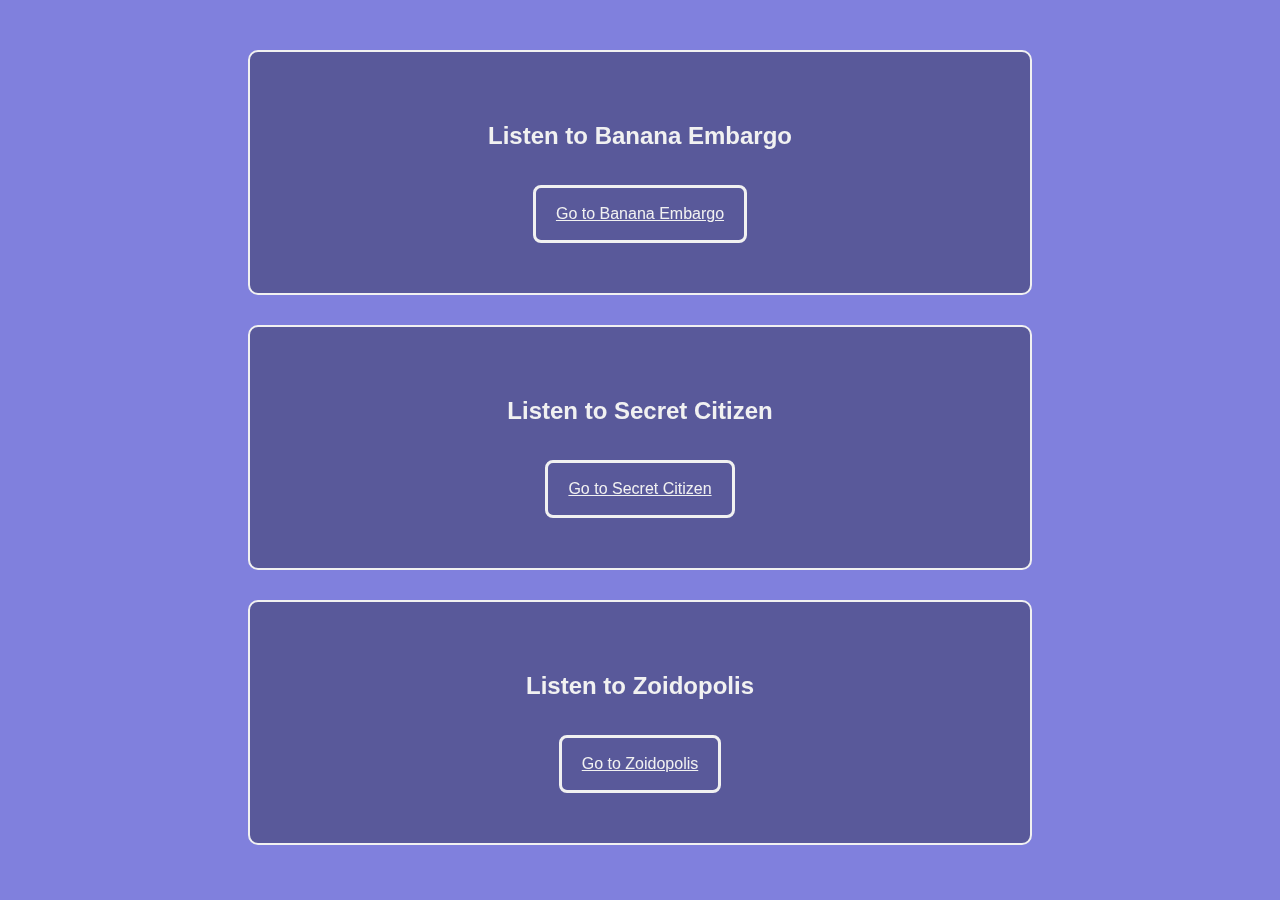
<file: index.html>
<!DOCTYPE html>
<html lang="en">
<head>
  <meta charset="UTF-8" />
  <meta name="viewport" content="width=device-width, initial-scale=1.0" />
  <title>Index Page</title>
  <link rel="stylesheet" href="index-page.css" />
</head>

<body>
  <div id="background-overlay"></div>

  <section id="banana-section">
    <h2>Listen to Banana Embargo</h2>
    <a href="BananaEmbargo/banana-page.html">Go to Banana Embargo</a>
  </section>

  <section id="secret-section">
    <h2>Listen to Secret Citizen</h2>
    <a href="SecretCitizen/secret-page.html">Go to Secret Citizen</a>
  </section>

  <section id="zoid-section">
    <h2>Listen to Zoidopolis</h2>
    <a href="Producer/producer-page.html">Go to Zoidopolis</a>
  </section>

  <script src="index.js"></script>
</body>
</html>
</file>
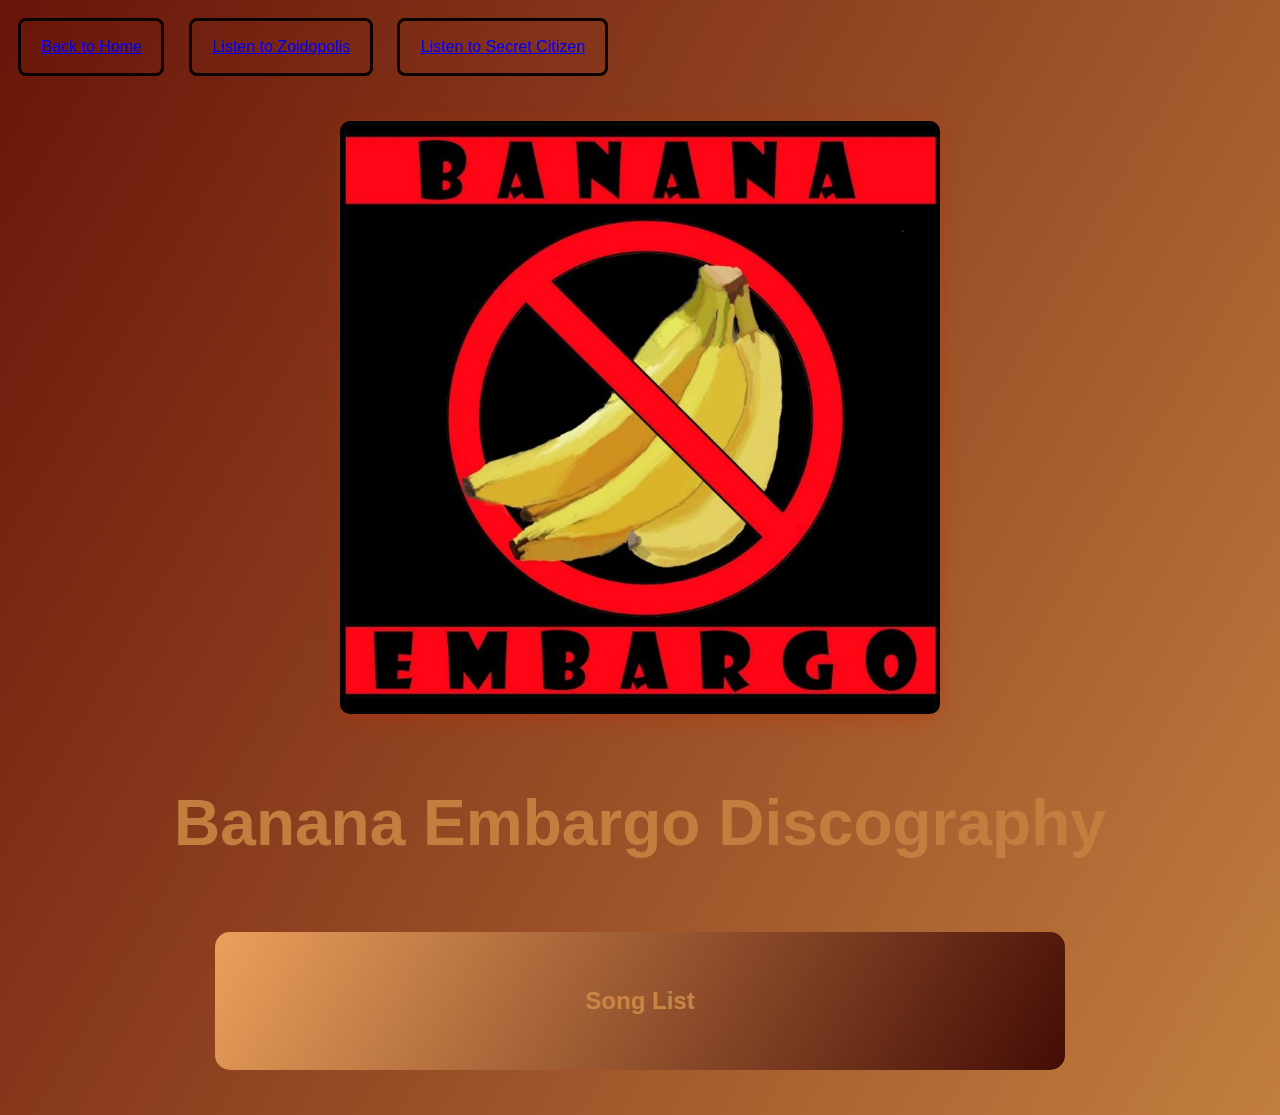
<file: BananaEmbargo/banana-page.html>
<!DOCTYPE html>
<html lang="en">
<head>
    <meta charset="UTF-8">
    <meta name="viewport" content="width=device-width, initial-scale=1.0">
    <title>Banana Embargo</title>
    <link rel="stylesheet" href="banana-page.css">
</head>

<body>
    <a id="index-link" href="../index.html">Back to Home</a>
    <a id="producer-link" href="../Producer/producer-page.html">Listen to Zoidopolis</a>
    <a id="secret-link" href="../SecretCitizen/secret-page.html">Listen to Secret Citizen</a>

    <img src="../ImageFiles/Ban/banana_logo.jpg" alt="Banana Embargo Cover" id="banana-cover">

    <h1>Banana Embargo Discography</h1>

    <section>
        <h2>Song List</h2>
        <ul id="banana-songs"></ul>
    </section>

    <script src="banana-page.js" defer></script>
</body>
</html>
</file>
<file: index-page.css>
body {
  font-family: Helvetica, sans-serif;
  margin: 0;
  padding: 20px;
  line-height: 2;
  color: #f1f1f1;
  position: relative;
  overflow-x: hidden;
}

#background-overlay {
  position: fixed;
  top: 0;
  left: 0;
  width: 100%;
  height: 100%;
  z-index: -1;
  background: #8080dd; 
  transition: opacity 2s ease, background 1.5s ease;
  opacity: 1;
}

section {
  padding: 40px;
  margin: 30px auto;
  border-radius: 10px;
  width: 90%;
  max-width: 700px;
  text-align: center;
  border: 2px solid #f1f1f1;
  background: rgba(0, 0, 0, 0.3);
}

h2 {
  margin-bottom: 15px;
}

a {
  display: inline-block;
  margin: 10px;
  padding: 10px 20px;
  text-decoration: underline;
  border: 3px solid #f1f1f1;
  border-radius: 8px;
  color: #f1f1f1;
  transition: 0.5s ease;
}

a:hover {
  background-color: #f1f1f1;
  color: #121212;
}
</file>
<file: BananaEmbargo/banana-page.css>
#banana-cover {
    display: block;
    width: 50%;
    max-width: 600px;
    margin: 35px auto;
    border-radius: 10px;
    box-shadow: 0 4px 20px rgba(192, 46, 2, 0.4);
}

body {
    font-family: Helvetica;
    background-color: #681409;
    background: linear-gradient(120deg, #681409, #c27e3f);
    margin: 5;
    padding: 5;
    line-height: 2;
}

a{
    display: inline-block;
    margin: 10px;
    padding: 10px 20px;
    text-decoration: underline;
    border: 3px solid #0a0101;
    border-radius: 8px;
    transition: 0.5s ease;
}

a:hover {
    background-color: #ec5353;
    color: #121212;
}

h1 {
    text-align: center;
    font-size: 4em;
    margin-top: 45px;
    color: #c27e3f;
}

h2 {
    text-align: center;
    color: #ca8544;
}

section {
    width: 85%;
    max-width: 800px;
    margin: 45px auto;
    padding: 25px;
    background: #850000;
    background: linear-gradient(120deg, #eba05b, #440c05);
    border-radius: 15px;
    box-shadow: 0 3 10px rgba(255, 255, 255, 0.1);
}

ul {
    text-align: center;
    list-style: none;
    padding: 0;
}

li:hover{
    background: #c73535;
}

li p{
    font-weight: bold;
    margin-bottom: 10px;
    color: #c9a710;
}

audio {
    width: 100%;
    outline:none; 
}
</file>
